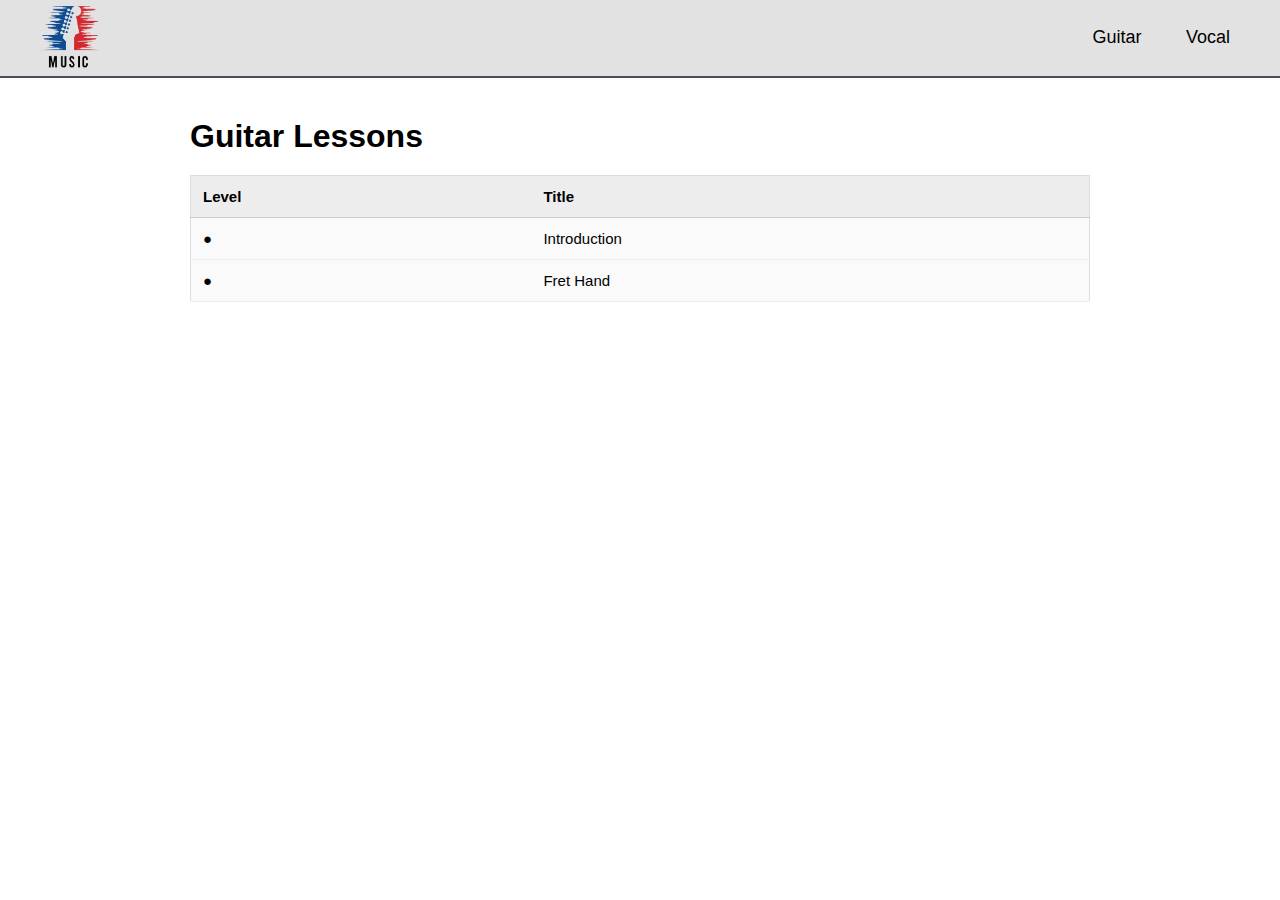
<file: index.html>
<!DOCTYPE html>
<html lang="en">
    <head>
        <meta charset="UTF-8" />
        <meta name="viewport" content="width=device-width, initial-scale=1.0" />
        <link rel="stylesheet" href="css/style.css" />
        <title>Guitar Lessons</title>
    </head>

    <body>

    <div class="header">
        <div class="logo">
  <img src="images/logo.png" alt="Logo">
</div>

    <div class="nav">
        <a href="pages/1.html">Guitar</a>
        <a href="#">Vocal</a>
    </div>
    </div>

    <div class="container">
    <h1>Guitar Lessons</h1>

    <table>
        <thead>
        <tr>
            <th>Level</th>
            <th>Title</th>
        </tr>
        </thead>
        <tbody>
        <tr>
            <td>●</td>
            <td><a href="pages/1.html" style="text-decoration:none; color:inherit;">Introduction</a></td>
        </tr>
        <tr>
            <td>●</td>
            <td><a href="fret-hand.html" style="text-decoration:none; color:inherit;">Fret Hand</a></td>
        </tr>
        </tbody>
    </table>
    </div>

    </body>
</html>
</file>
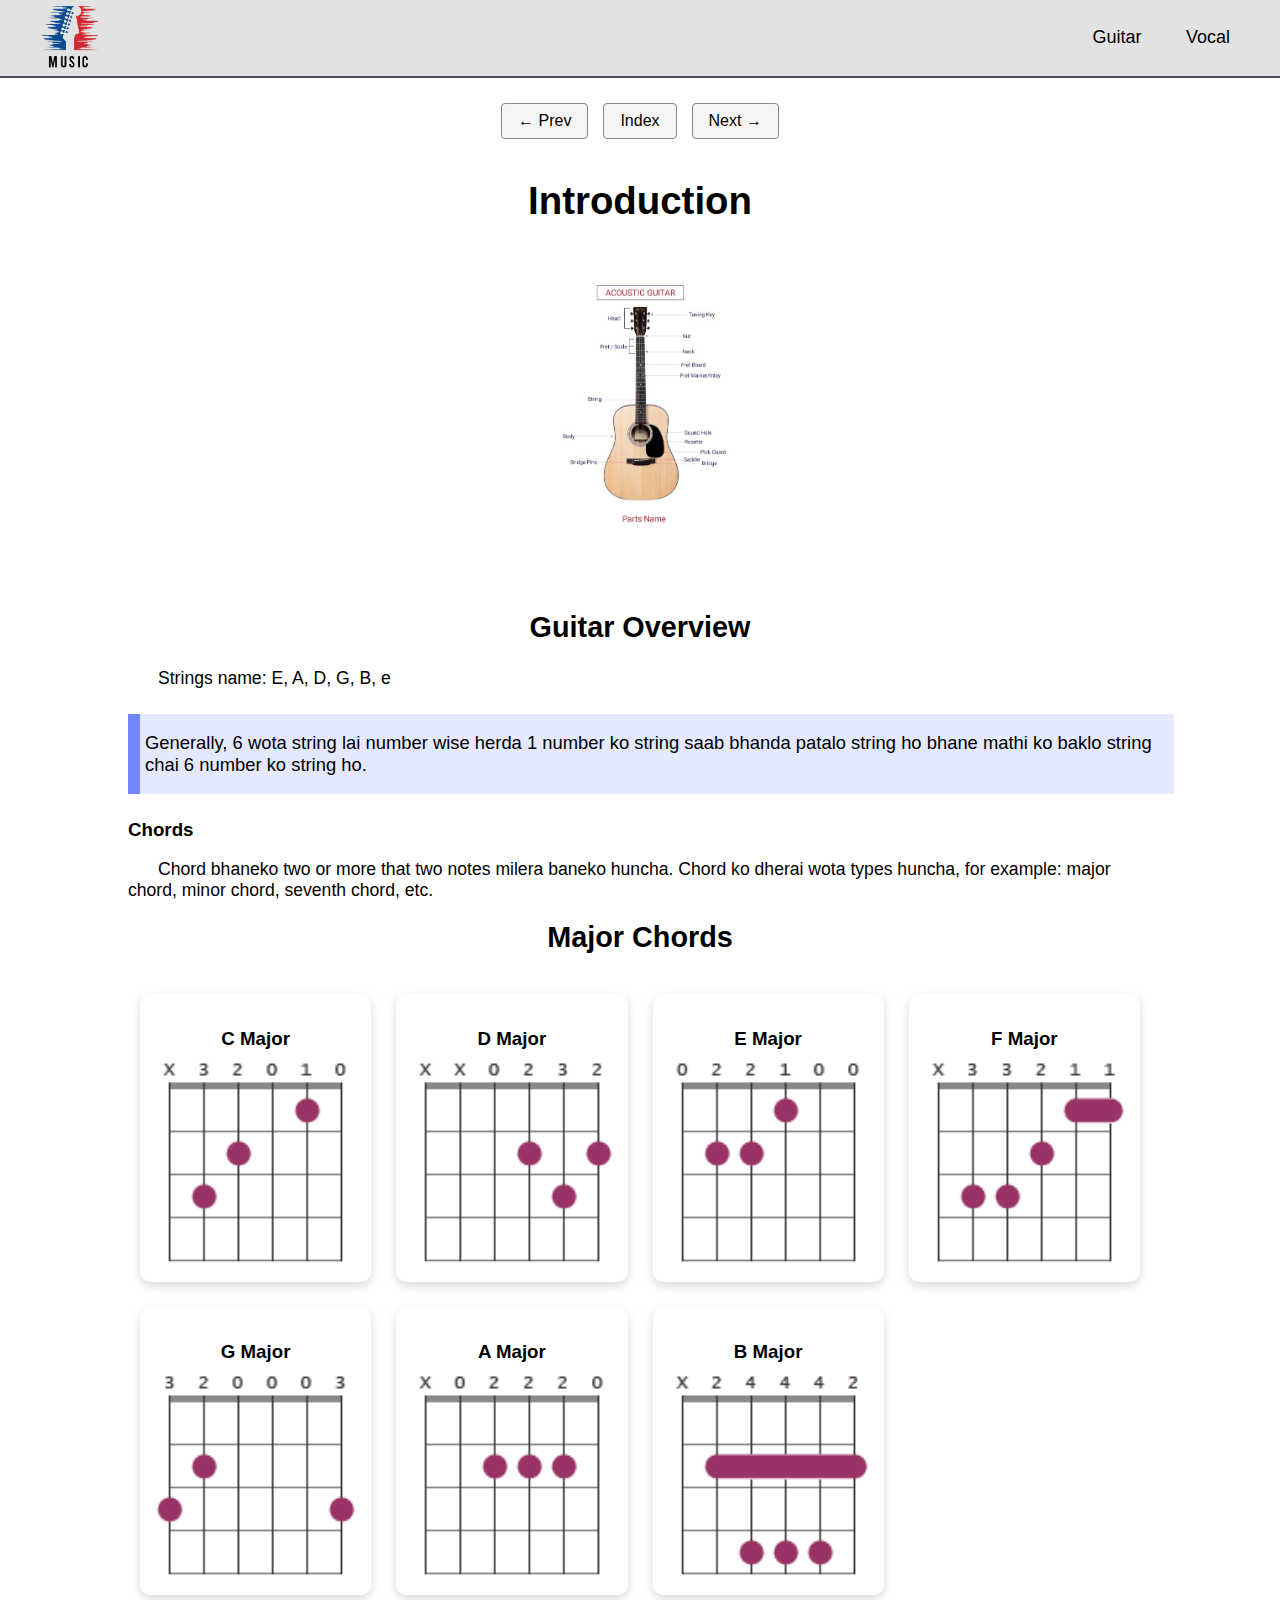
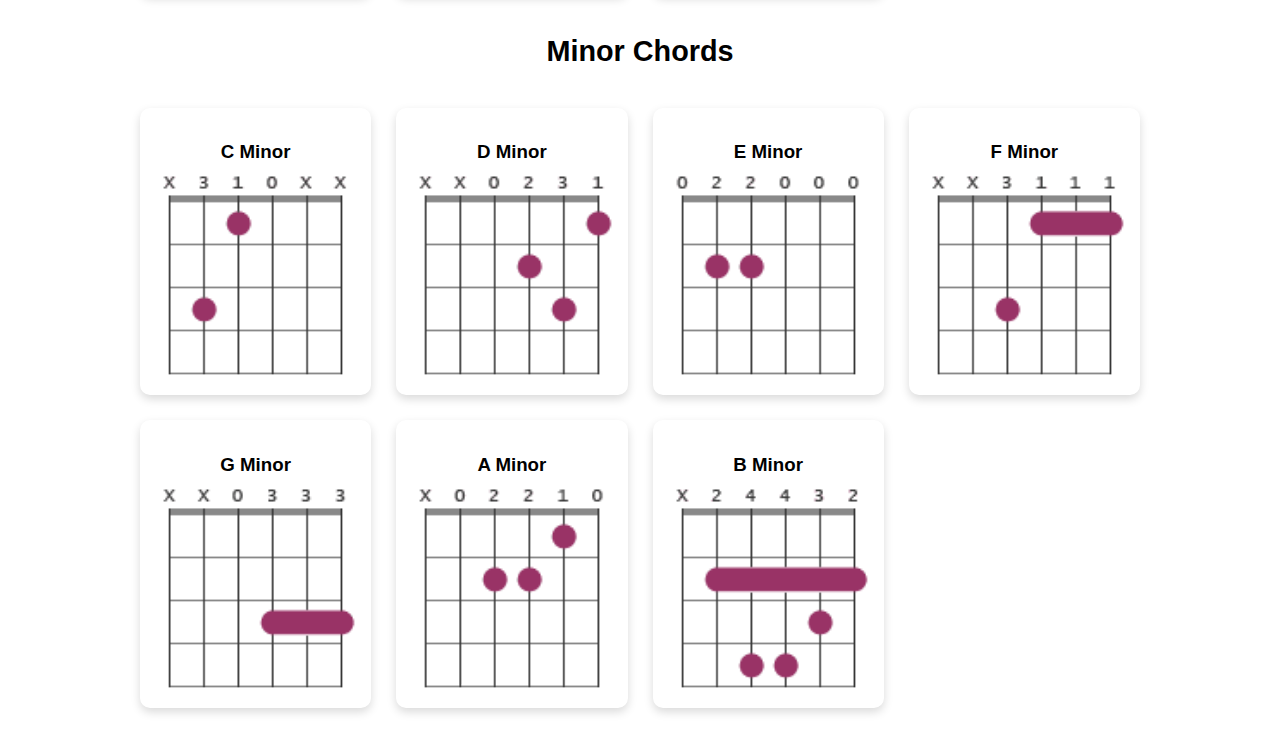
<file: pages/1.html>
<!DOCTYPE html>
<html lang="en">
<head>
  <meta charset="UTF-8" />
  <meta name="viewport" content="width=device-width, initial-scale=1.0" />
  <title>Introduction</title>
  <link rel="stylesheet" href="../css/style.css" />
</head>
<body>
  <!-- NAV BAR -->
  <div class="header">
    <div class="logo">
      <img src="../images/logo.png" alt="Logo">
    </div>
    <div class="nav">
      <a href="1.html">Guitar</a>
      <a href="comming-soon.html">Vocal</a>
    </div>
  </div>

  <!-- NAVIGATION BUTTONS -->
  <div class="nav-buttons">
    <a href="../index.html" class="nav-btn">← Prev</a>
    <a href="../index.html" class="nav-btn">Index</a>
    <a href="2.html" class="nav-btn">Next →</a>
  </div>


  <!-- MAIN CONTENT SECTION -->
  <section class="main-section">
    <div class="content">
      <h1>Introduction</h1>
      <div class="intro-img-box" onclick="toggleMagnify(this)">
        <img src="../images/guitar label.jpg" alt="Guitar Label" class="intro-img">
      </div>
      <h2>Guitar Overview</h2>
      <p>
        Strings name: E, A, D, G, B, e
      </p>

      <div class="highlight-box">
        Generally, 6 wota string lai number wise herda 1 number ko string saab bhanda patalo string ho bhane mathi ko baklo string chai 6 number ko string ho.
      </div>

      <h3>Chords</h3>
      <p>
        Chord bhaneko two or more that two notes milera baneko huncha. Chord ko dherai wota types huncha, for example: major chord, minor chord, seventh chord, etc.
      </p>
      <h2>Major Chords</h2>
        <div class="chord-grid">
          <div class="chord-box" onclick="toggleMagnify(this)">
            <h3>C Major</h3>
            <img src="../images/C.png" alt="C Major Chord" />
          </div>


          <div class="chord-box" onclick="toggleMagnify(this)">
            <h3>D Major</h3>
            <img src="../images/D.png" alt="D Major Chord" />
          </div>


        <div class="chord-box" onclick="toggleMagnify(this)">
            <h3>E Major</h3>
            <img src="../images/E.png" alt="E Major Chord" />
        </div>

        <div class="chord-box" onclick="toggleMagnify(this)">
            <h3>F Major</h3>
            <img src="../images/F.png" alt="C Major Chord" />
          </div>


          <div class="chord-box" onclick="toggleMagnify(this)">
            <h3>G Major</h3>
            <img src="../images/G.png" alt="D Major Chord" />
          </div>


        <div class="chord-box" onclick="toggleMagnify(this)">
            <h3>A Major</h3>
            <img src="../images/A.png" alt="E Major Chord" />
        </div>

        <div class="chord-box" onclick="toggleMagnify(this)">
            <h3>B Major</h3>
            <img src="../images/B.png" alt="E Major Chord" />
        </div>
    </div>


    <h2>Minor Chords</h2>
        <div class="chord-grid">
          <div class="chord-box" onclick="toggleMagnify(this)">
            <h3>C Minor</h3>
            <img src="../images/Cm.png" alt="C Major Chord" />
          </div>


          <div class="chord-box" onclick="toggleMagnify(this)">
            <h3>D Minor</h3>
            <img src="../images/Dm.png" alt="D Major Chord" />
          </div>


        <div class="chord-box" onclick="toggleMagnify(this)">
            <h3>E Minor</h3>
            <img src="../images/Em.png" alt="E Major Chord" />
        </div>

        <div class="chord-box" onclick="toggleMagnify(this)">
            <h3>F Minor</h3>
            <img src="../images/Fm.png" alt="C Major Chord" />
          </div>


          <div class="chord-box" onclick="toggleMagnify(this)">
            <h3>G Minor</h3>
            <img src="../images/Gm.png" alt="D Major Chord" />
          </div>


        <div class="chord-box" onclick="toggleMagnify(this)">
            <h3>A Minor</h3>
            <img src="../images/Am.png" alt="E Major Chord" />
        </div>

        <div class="chord-box" onclick="toggleMagnify(this)">
            <h3>B Minor</h3>
            <img src="../images/Bm.png" alt="E Major Chord" />
        </div>
    </div>
    <!--
    <pre class="guitar-tab">
e|-0------------------------------|--------------------------------|--------------------------------|--------------------------------|
B|---0----------------------------|--------------------------------|--------------------------------|--------------------------------|
G|-------0------------------------|--------------------------------|--------------------------------|--------------------------------|
D|---------0----------------------|--------------------------------|--------------------------------|--------------------------------|
A|-----------0--------------------|--------------------------------|--------------------------------|--------------------------------|
E|-------------0------------------|--------------------------------|--------------------------------|--------------------------------|
    </pre>-->
  </section>


  <script>
    function toggleMagnify(box) {
    const img = box.querySelector('img');
    img.classList.toggle('magnify');
    }
</script>
</body>
</html>
</file>
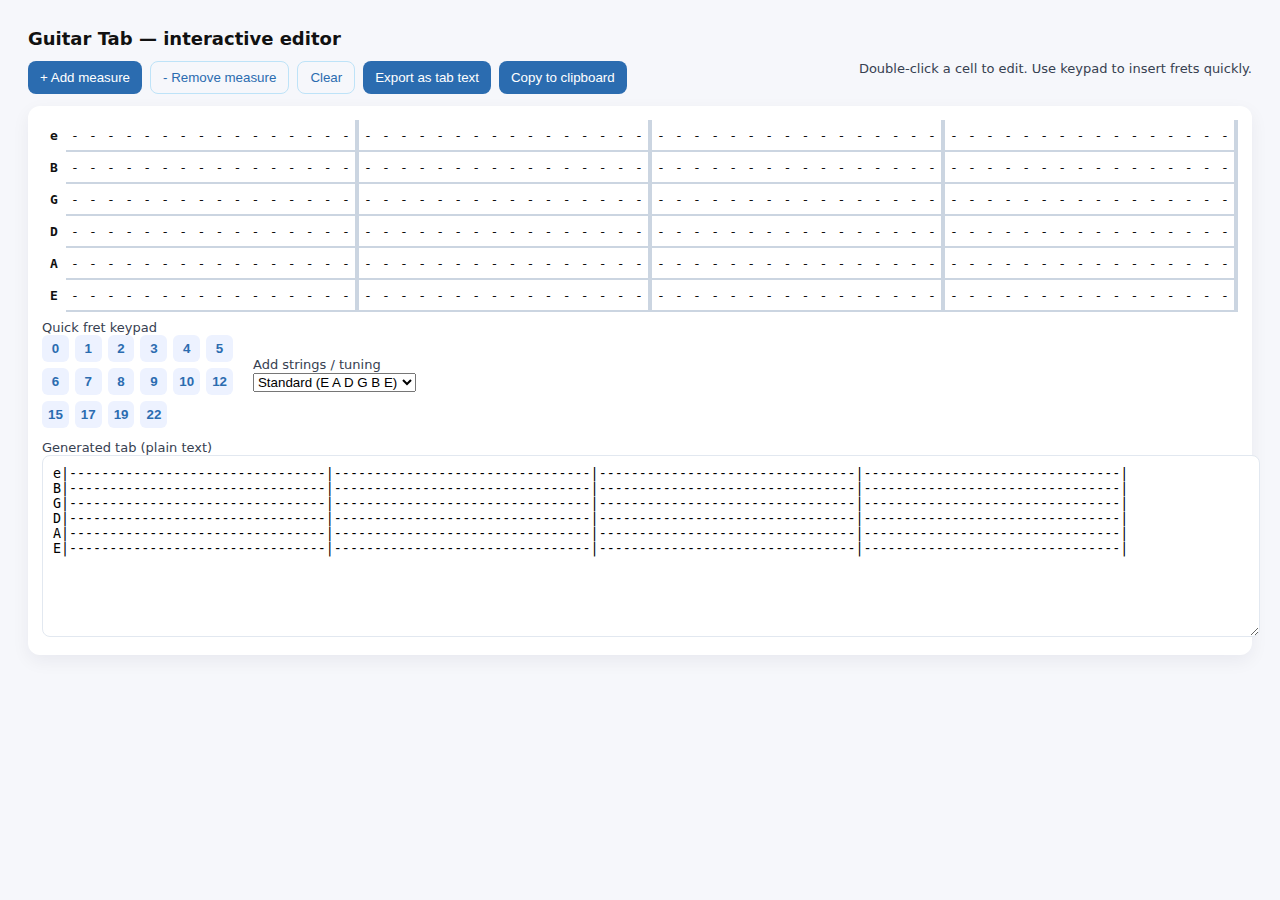
<file: pages/2.html>
<!doctype html>
<html lang="en">
<head>
  <meta charset="utf-8" />
  <meta name="viewport" content="width=device-width,initial-scale=1" />
  <title>Guitar Tab Component</title>
  <style>
    :root{--cell-width:40px;--cell-height:30px}
    body{font-family:Inter, ui-sans-serif, system-ui, -apple-system, 'Segoe UI', Roboto, 'Helvetica Neue', Arial; padding:20px; background:#f6f7fb; color:#111}
    h1{font-size:18px;margin:0 0 12px}
    .toolbar{display:flex;gap:8px;flex-wrap:wrap;margin-bottom:12px}
    button{background:#2b6cb0;color:#fff;border:0;padding:8px 12px;border-radius:8px;cursor:pointer}
    button.ghost{background:transparent;color:#2b6cb0;border:1px solid #bee3f8}
    .container{background:#fff;padding:14px;border-radius:12px;box-shadow:0 6px 18px rgba(20,20,50,0.06)}

    .tab-grid{overflow:auto}
    table.tab{border-collapse:collapse;font-family:monospace}
    td.string-name{padding:0 8px;text-align:right;font-weight:600;vertical-align:middle}
    td.cell{width:var(--cell-width);height:var(--cell-height);text-align:center;vertical-align:middle;border-bottom:2px solid #cbd5e1;padding:0;position:relative}
    td.cell:focus{outline:2px solid #90cdf4}
    td.cell input{width:100%;height:100%;border:0;background:transparent;text-align:center;font:600 14px/30px monospace}

    /* measure markers: every 4th column gets a thicker right border */
    td.cell.measure-end{border-right:4px solid #cbd5e1}

    .controls{display:flex;gap:8px;align-items:center;margin-top:8px}

    .kbd{display:inline-grid;grid-template-columns:repeat(6,1fr);gap:6px}
    .kbd button{background:#edf2ff;color:#2b6cb0;padding:6px;border-radius:6px;font-weight:700}

    .output{margin-top:12px}
    textarea{width:100%;height:160px;padding:10px;border-radius:8px;border:1px solid #e2e8f0;font-family:monospace}

    .small{font-size:13px;color:#374151}
  </style>
</head>
<body>
  <h1>Guitar Tab — interactive editor</h1>
  <div class="toolbar">
    <button id="addMeasure">+ Add measure</button>
    <button id="removeMeasure" class="ghost">- Remove measure</button>
    <button id="clearAll" class="ghost">Clear</button>
    <button id="exportTxt">Export as tab text</button>
    <button id="copyBtn">Copy to clipboard</button>
    <div style="margin-left:auto" class="small">Double‑click a cell to edit. Use keypad to insert frets quickly.</div>
  </div>

  <div class="container">
    <div class="tab-grid">
      <table class="tab" id="tabTable"></table>
    </div>

    <div class="controls">
      <div>
        <div class="small">Quick fret keypad</div>
        <div class="kbd" id="fretPad">
          <!-- numbers inserted by JS -->
        </div>
      </div>
      <div style="margin-left:12px">
        <div class="small">Add strings / tuning</div>
        <select id="tuningSelect">
          <option value="EADGBE">Standard (E A D G B E)</option>
          <option value="DADGBE">Drop D</option>
          <option value="CGCFAD">Open C</option>
        </select>
      </div>
    </div>

    <div class="output">
      <div class="small">Generated tab (plain text)</div>
      <textarea id="tabOutput" readonly></textarea>
    </div>
  </div>

  <script>
    // Basic interactive tab editor
    const stringsDefault = ['e','B','G','D','A','E']; // top-to-bottom (high e first)
    let strings = [...stringsDefault];
    let measures = 4;
    let divisionsPerMeasure = 16; // columns per measure (smaller value => wider cells)

    const tabTable = document.getElementById('tabTable');
    const tabOutput = document.getElementById('tabOutput');
    const addMeasure = document.getElementById('addMeasure');
    const removeMeasure = document.getElementById('removeMeasure');
    const exportTxt = document.getElementById('exportTxt');
    const copyBtn = document.getElementById('copyBtn');
    const clearAll = document.getElementById('clearAll');
    const fretPad = document.getElementById('fretPad');
    const tuningSelect = document.getElementById('tuningSelect');

    // model: 2D array rows=strings, cols = measures * divisionsPerMeasure
    let grid = [];

    function initGrid(){
      const cols = measures * divisionsPerMeasure;
      grid = [];
      for(let r=0;r<strings.length;r++){
        const row = new Array(cols).fill('');
        grid.push(row);
      }
    }

    function buildTable(){
      tabTable.innerHTML = '';
      const cols = measures * divisionsPerMeasure;

      strings.forEach((s, r)=>{
        const tr = document.createElement('tr');
        const nameTd = document.createElement('td');
        nameTd.className = 'string-name';
        nameTd.textContent = s;
        tr.appendChild(nameTd);

        for(let c=0;c<cols;c++){
          const td = document.createElement('td');
          td.className = 'cell';
          // mark measure-end columns
          if((c+1)%divisionsPerMeasure === 0) td.classList.add('measure-end');
          td.dataset.r = r; td.dataset.c = c;

          const val = grid[r][c];
          td.textContent = val || '-';
          td.addEventListener('dblclick', onEditCell);
          td.addEventListener('click', onCellClick);
          tr.appendChild(td);
        }

        tabTable.appendChild(tr);
      });

      updateOutput();
    }

    function onEditCell(e){
      const td = e.currentTarget;
      const r = +td.dataset.r; const c = +td.dataset.c;
      // create input
      td.innerHTML = '';
      const input = document.createElement('input');
      input.type = 'text';
      input.maxLength = 3;
      input.value = grid[r][c] || '';
      td.appendChild(input);
      input.focus();
      input.select();
      input.addEventListener('blur', ()=>{ saveInput(r,c,input.value); });
      input.addEventListener('keydown', (ev)=>{
        if(ev.key === 'Enter'){ input.blur(); }
        if(ev.key === 'Escape'){ input.value = grid[r][c] || ''; input.blur(); }
      });
    }

    function onCellClick(e){
      // If there's an active keypad selection, insert that value
      if(selectedPad !== null){
        const td = e.currentTarget;
        const r = +td.dataset.r; const c = +td.dataset.c;
        saveInput(r,c,selectedPad);
      }
    }

    function saveInput(r,c,val){
      val = (''+val).trim();
      // normalize empty or hyphen => empty
      if(val === '' || val === '-') grid[r][c] = '';
      else grid[r][c] = val;
      buildTable();
    }

    // generate fret keypad
    let selectedPad = null;
    function buildFretPad(){
      fretPad.innerHTML = '';
      const pads = ["0","1","2","3","4","5","6","7","8","9","10","12","15","17","19","22"];
      pads.forEach(p=>{
        const btn = document.createElement('button');
        btn.textContent = p;
        btn.addEventListener('click', ()=>{
          // toggle
          if(selectedPad === p){ selectedPad = null; btn.style.background = ''; }
          else{ selectedPad = p; // highlight all buttons accordingly
            Array.from(fretPad.children).forEach(ch=>ch.style.background='');
            btn.style.background = '#c7e7ff';
          }
        });
        fretPad.appendChild(btn);
      });
    }

    function exportAsText(){
      // produce classic tab: each string line e|--0--2--|
      const cols = measures * divisionsPerMeasure;
      let lines = [];
      for(let r=0;r<strings.length;r++){
        let line = strings[r] + '|';
        for(let c=0;c<cols;c++){
          const val = grid[r][c];
          if(val === '' || val === null){
            line += '--';
          } else {
            // place fret number padded
            if(val.length === 1) line += '-' + val;
            else if(val.length === 2) line += val;
            else { // 3+ chars
              // fallback: trim
              line += val.slice(0,2);
            }
          }
          // add measure separator
          if((c+1)%divisionsPerMeasure === 0) line += '|';
        }
        lines.push(line);
      }
      return lines.join('\n');
    }

    function updateOutput(){
      tabOutput.value = exportAsText();
    }

    // UI button handlers
    addMeasure.addEventListener('click', ()=>{ measures++; initGrid(); buildTable(); });
    removeMeasure.addEventListener('click', ()=>{ if(measures>1){ measures--; initGrid(); buildTable(); }});
    clearAll.addEventListener('click', ()=>{ initGrid(); buildTable(); });
    exportTxt.addEventListener('click', ()=>{ updateOutput(); alert('Tab updated in the text area below — you can copy or download.'); });
    copyBtn.addEventListener('click', async ()=>{ updateOutput(); try{ await navigator.clipboard.writeText(tabOutput.value); alert('Copied to clipboard'); }catch(e){ alert('Copy failed — select and copy manually.'); } });

    tuningSelect.addEventListener('change', (e)=>{
      const val = e.target.value; // like EADGBE
      strings = val.split('').reverse(); // store top-to-bottom as high->low
      // convert letters to full names for clarity: we keep single letters lowercased
      strings = strings.map(ch => ch.toLowerCase());
      initGrid(); buildTable();
    });

    // initialize
    initGrid(); buildFretPad(); buildTable();

    // allow saving cell by clicking number buttons as well (selectedPad variable used)
    // update output on any click that changes grid
    document.addEventListener('click', ()=>{ updateOutput(); });

    // helper: allow keyboard numbers to type into last focused cell
    let lastFocusedCell = null;
    tabTable.addEventListener('focusin', (ev)=>{ if(ev.target.tagName === 'TD') lastFocusedCell = ev.target; }, true);

    // accessibility: allow tab navigation
    Array.from(document.getElementsByClassName('cell')).forEach(c=>c.tabIndex=0);

  </script>
</body>
</html>
</file>
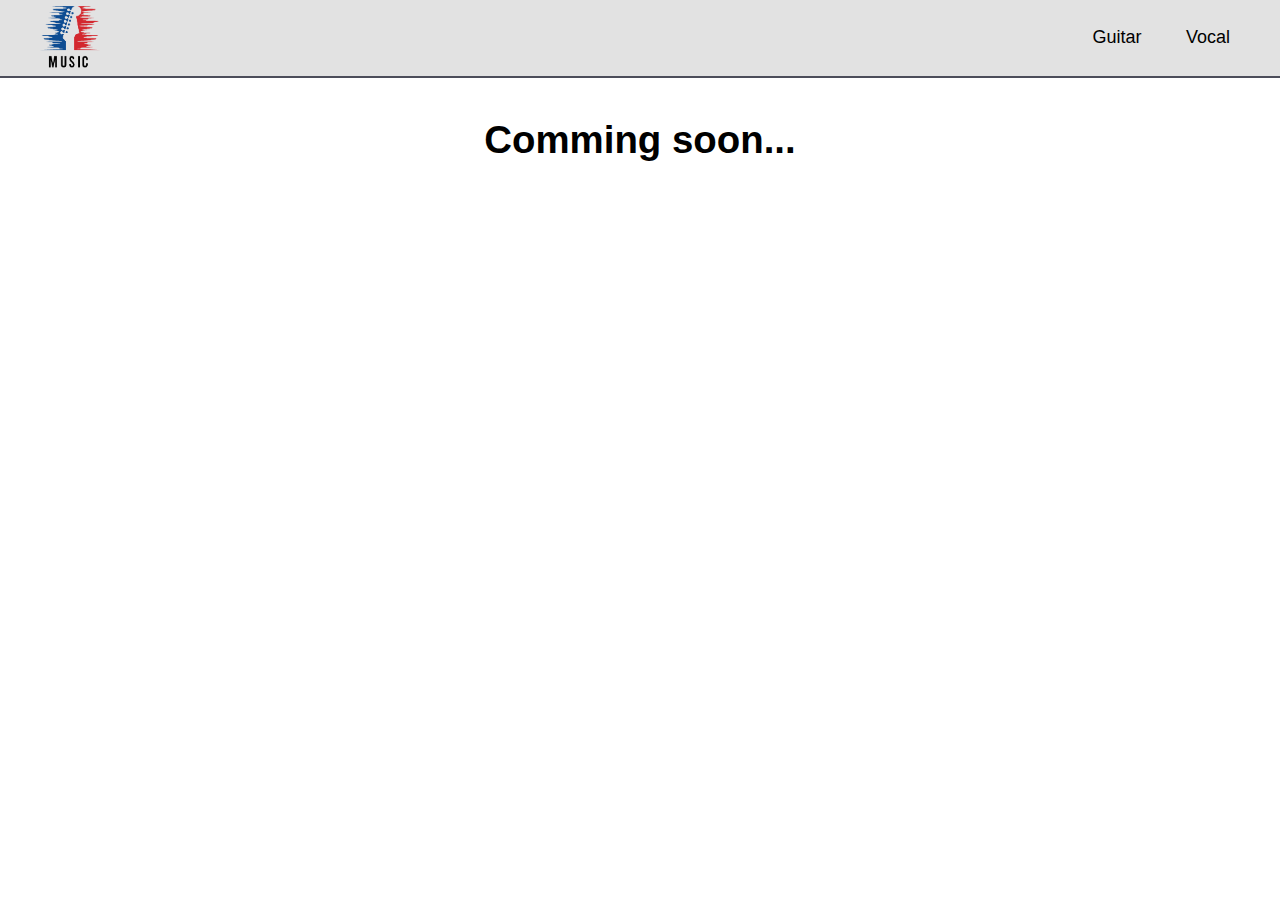
<file: pages/comming-soon.html>
<!DOCTYPE html>
<html lang="en">
<head>
  <meta charset="UTF-8" />
  <meta name="viewport" content="width=device-width, initial-scale=1.0" />
  <title>Introduction</title>
  <link rel="stylesheet" href="../css/style.css" />
</head>
<body>
  <!-- NAV BAR -->
  <div class="header">
    <div class="logo">
      <img src="../images/logo.png" alt="Logo">
    </div>
    <div class="nav">
      <a href="1.html">Guitar</a>
      <a href="comming-soon.html">Vocal</a>
    </div>
  </div>

  <!-- MAIN CONTENT SECTION -->
  <section class="main-section">
    <div class="content">
      <h1>Comming soon...</h1>

    </div>
  </section>
</body>
</html>
</file>
<file: css/style.css>
body {
    margin: 0;
    font-family: "Lato", Arial, sans-serif;
    
  }
  .header {
    display: flex;
    justify-content: space-between;
    align-items: center;
    padding: 6px 40px;
    border-bottom: 2px solid #4C4D5A;
    background-color: #E2E2E2;
  }

  .logo img {
  width: 60px;   /* change size as you want */
  height: auto;   /* keeps proper aspect ratio */
  display: block; /* removes small gaps */
}

  .logo {
    font-size: 28px;
    font-weight: bold;
  }
  .nav a {
    margin-left: 20px;
    text-decoration: none;
    color: black;
    font-size: 18px;
    padding: 6px 10px;
    border-radius: 4px;
  }
  .nav a:hover {
    color: white;
    background-color: #8F8799;
  }
  .container {
    max-width: 900px;
    margin: 40px auto;
    padding: 0 20px;
  }
  h1 {
    margin-bottom: 20px;
  }
  table {
    width: 100%;
    border-collapse: collapse;
    border: 1px solid #ddd;
  }
  thead tr {
    background-color: #EDEDED;
    border-bottom: 1px solid #ccc;
  }
  tbody tr {
    background-color: #FAFAFA;
    border-bottom: 1px solid #eee;
  }
  table th, table td {
    padding: 12px;
    text-align: left;
    font-size: 15px;
  }
  
  tbody tr:hover {
    background-color: #F0F0F0;
  }
  tbody tr:hover td {
    color: #7550A6;
  }
  tbody tr td a {
    text-decoration: none;
    color: inherit;
    display: block;
    width: 100%;
  }

/* Center the entire content width like screenshot */
.content {
  width: 100%;
  margin: 0 auto;
  text-align: left;
  
}

/* Main Title */
.content h1 {
  text-align: center;
  font-size: 2.4rem;
  margin-top: 40px;
  margin-bottom: 10px;
}

/* Section Title */
.content h2 {
  text-align: center;
  margin-top: 20px;
  font-size: 1.8rem;
}

/* Paragraph styling like screenshot */
.content p {
  text-indent: 30px;
  margin: 18px auto;
  font-size: 1.1rem;
  width: 100%;
}

.intro-img-box {
  text-align: center;
  background: none;
  box-shadow: none;
  padding: 0;
  cursor: pointer;
}

.intro-img-box img {
  width: 250px !important;   /* Keep small size */
  max-width: 90%;
  border-radius: 10px;
  transition: transform 0.25s ease;
}



/* Navigation Buttons */
.nav-buttons {
  display: flex;
  justify-content: center;
  gap: 15px;
  margin-top: 25px;
  margin-bottom: 20px;
}

.nav-btn {
  padding: 8px 16px;
  font-size: 1rem;
  border: 1px solid #888;
  background: #f5f5f5;
  cursor: pointer;
  border-radius: 4px;
  transition: 0.2s;
  text-decoration: none;
  color: black;
  display: inline-block;
}

.nav-btn:hover {
  background: #e0e0e0;
}


/* Highlight Box (light blue bar) */
.highlight-box {
  background: #e4e9ff;
  border-left: 12px solid #7385ff;
  padding: 18px 5px;
  margin: 25px auto;
  width: 100%;
  font-size: 1.15rem;
}

/* Optional section wrapper if added */
section {
  width: 80%;
  margin: 0 auto;
}


.guitar-tab {
  background: #f1f1f1;
  color: #000000;
  padding: 20px;
  border-radius: 10px;
  white-space: pre;
  font-family: "Courier New", monospace;
  font-size: 15px;
  line-height: 1.2;

  /* NEW: Center + auto width */
  display: inline-block;
  margin: 20px auto;
  max-width: 100%;
  overflow-x: auto;
}



.chord-grid {
display: grid;
grid-template-columns: repeat(auto-fill, minmax(200px, 1fr));
gap: 25px;
max-width: 1000px;
margin: 40px auto;
}
.chord-box {
background: #fff;
padding: 15px;
border-radius: 10px;
box-shadow: 0 4px 10px rgba(0,0,0,0.15);
text-align: center;
cursor: pointer;
transition: transform 0.2s ease;
}
.chord-box h3 {
margin-bottom: 10px;
}
.chord-box img {
width: 100%;
border-radius: 8px;
transition: transform 0.25s ease;
}
.magnify {
transform: scale(1.8);
z-index: 999;
}
</file>
